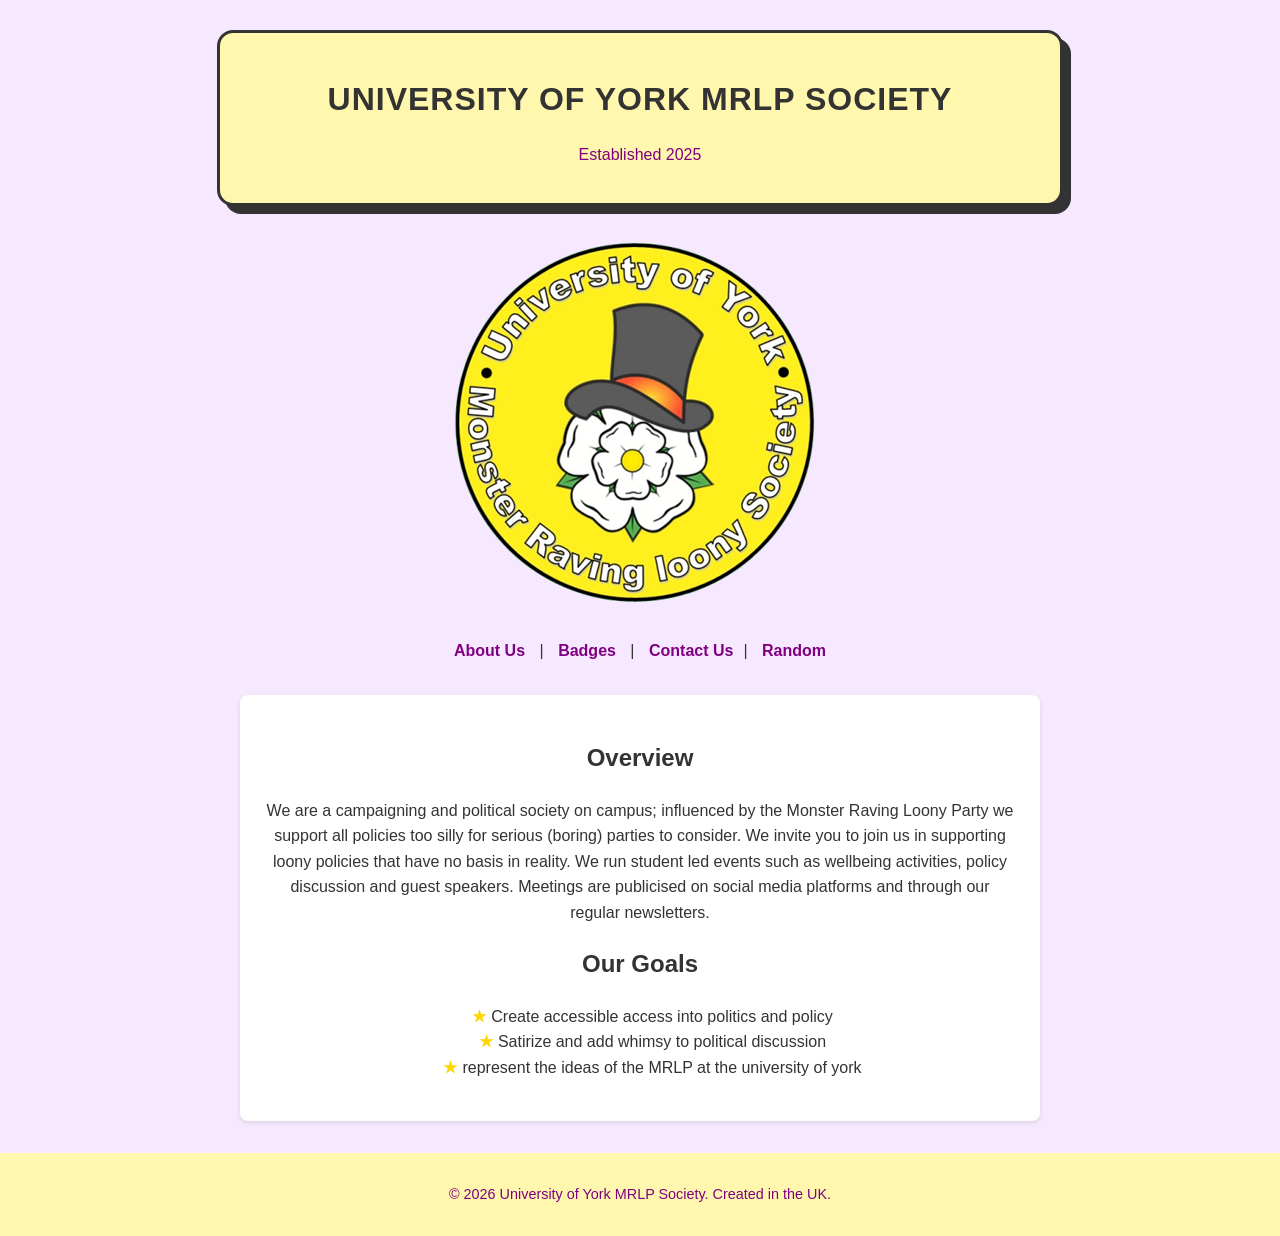
<file: index.html>
<!DOCTYPE html>
<html lang="en">
<head>
    <meta charset="UTF-8">
    <meta name="viewport" content="width=device-width, initial-scale=1.0">
    <title>UoY MRLP Society</title>
    <link rel="stylesheet" href="style.css">
</head>
<body>

    <!-- Whimsical Branded Loading Screen -->
<div id="loader-wrapper">
    <img src="Transparent_circle_logo.png" alt="Loading..." class="spinning-logo">
    <p class="loading-text">Stay Loony...</p>
</div>

    <header>
        <h1>University of York MRLP Society</h1>
 <p>Established 2025</p>
    </header>

<nav>
    <img src="Transparent_circle_logo.png" alt="University of York MRLP Society Logo" style="max-width:100%; height:auto; border-radius:4px;">
   

    <nav>

    <a href="about.html">About Us</a> | 
    <a href="badges.html">Badges</a> | 
    <a href="contact.html">Contact Us</a>|
    <a href="#" onclick="goToRandomPage(event)" style="color: purple;">Random</a> 
</nav>



</section>

    <main>
        <section>
            <h2>Overview</h2>
            <p>We are a campaigning and political society on campus; influenced by the Monster Raving Loony Party we support all policies too silly for serious (boring) parties to consider. We invite you to join us in supporting loony policies that have no basis in reality. We run student led events such as wellbeing activities, policy discussion and guest speakers. Meetings are publicised on social media platforms and through our regular newsletters. </p>


    
            <h2>Our Goals</h2>
            <ul>
                <li>Create accessible access into politics and policy</li>
                <li>Satirize and add whimsy to political discussion</li>
                <li>represent the ideas of the MRLP at the university of york</li>
            </ul>
        </section>
    </main>

    <footer>
        <p>&copy; 2026 University of York MRLP Society. Created in the UK.</p>

    </footer>
    
<!-- Whimsical Random Page Script -->
<script>
function goToRandomPage(event) {
    // Prevent the page from just jumping to the top of the screen
    event.preventDefault();
    
    // A list of all your society pages
    const pages = [
        "index.html",
        "about.html",
        "badges.html",
        "contact.html",
        "sustainability.html",
        "accessibility.html"
    ];
    
    // Pick a random number based on the length of our list
    const randomIndex = Math.floor(Math.random() * pages.length);
    
    // Send the user to that random page instantly!
    window.location.href = pages[randomIndex];
}
</script>

<script>
(function() {
    const loader = document.getElementById("loader-wrapper");
    
    // Check browser memory instantly before anything displays
    if (!sessionStorage.getItem("hasVisitedBefore")) {
        // First time visitor! Instantly unhide the loader box layout
        loader.style.display = "flex";
        
        // Wait for the full page graphics to load up smoothly
        window.addEventListener("load", function () {
            setTimeout(function() {
                loader.classList.add("loader-hidden");
                // Mark them as a returning visitor
                sessionStorage.setItem("hasVisitedBefore", "true");
            }, 800);
        });
    }
})();
</script>



</body>
</html>
</file>
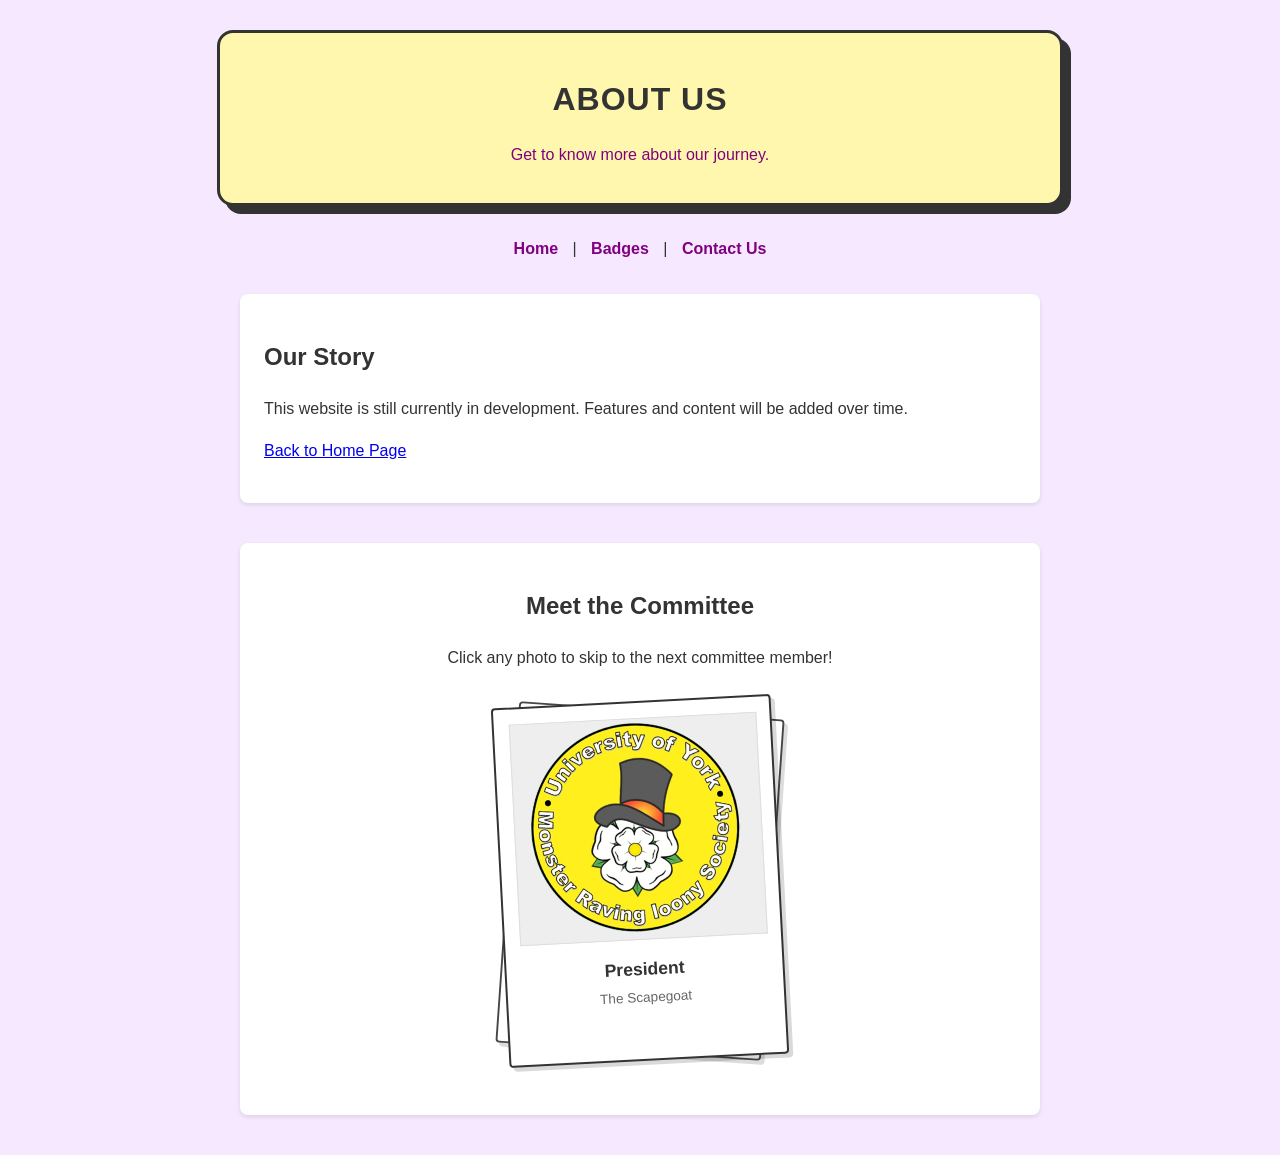
<file: about.html>
<!DOCTYPE html>
<html lang="en">
<head>
    <meta charset="UTF-8">
    <meta name="viewport" content="width=device-width, initial-scale=1.0">
    <title>About Us</title>
    <link rel="stylesheet" href="style.css">
</head>
<body>

    <header>
        <h1>About Us</h1>
        <p>Get to know more about our journey.</p>
    </header>

<nav>
    <a href="index.html">Home</a> | 
    <a href="badges.html">Badges</a> | 
    <a href="contact.html">Contact Us</a>

</nav>

    <main>
        <section>
            <h2>Our Story</h2>
            <p>This website is still currently in development. Features and content will be added over time.</p>
            <!-- Link to go back home -->
            <p><a href="index.html">Back to Home Page</a></p>

        </section>

        <section class="carousel-section">
    <h2>Meet the Committee</h2>
    <p>Click any photo to skip to the next committee member!</p>
    
    <!-- The Polaroid Stack Container -->
    <div class="polaroid-stack" onclick="cyclePolaroids()">
        
        <!-- Polaroid Card 1 -->
        <div class="polaroid-card active">
            <div class="photo-container">
                <img src="Transparent_circle_logo.png" alt="Committee Role 1">
            </div>
            <div class="polaroid-caption">
                <h3>President</h3>
                <p>The Scapegoat</p>
            </div>
        </div>

        <!-- Polaroid Card 2 -->
        <div class="polaroid-card">
            <div class="photo-container">
                <img src="Transparent_circle_logo.png" alt="Committee Role 2">
            </div>
            <div class="polaroid-caption">
                <h3>Secretary</h3>
                <p>Boring Admin</p>
            </div>
        </div>

        <!-- Polaroid Card 3 -->
        <div class="polaroid-card">
            <div class="photo-container">
                <img src="Transparent_circle_logo.png" alt="Committee Role 3">
            </div>
            <div class="polaroid-caption">
                <h3>Treasurer</h3>
                <p>Checks the empty purse</p>
            </div>
        </div>

    </div>
</section>
<!-- Interactive Polaroid Deck Rotation Script -->
<script>
function cyclePolaroids() {
    // Collect all polaroid cards inside our element container
    const cards = document.querySelectorAll('.polaroid-card');
    let activeIndex = -1;

    // Locate which card is currently sitting on top
    cards.forEach((card, index) => {
        if (card.classList.contains('active')) {
            activeIndex = index;
        }
    });

    // Strip away all depth layout marker names
    cards[activeIndex].classList.remove('active');
    
    // Calculate who gets to be the new top card
    const nextActiveIndex = (activeIndex + 1) % cards.length;
    const nextUpIndex = (activeIndex + 2) % cards.length;
    const lastIndex = (activeIndex + 3) % cards.length;

    // Refresh the class name arrangements
    cards.forEach(card => {
        card.classList.remove('active', 'next-up', 'last-in-deck');
    });

    // Assign the new positions to the cards
    cards[nextActiveIndex].classList.add('active');
    cards[nextUpIndex].classList.add('next-up');
    
    if (cards.length > 2) {
        cards[lastIndex].classList.add('last-in-deck');
    }
}

// AUTOMATIC TIMER: Triggers the click action automatically every 4.5 seconds
let autoCarouselTimer = setInterval(cyclePolaroids, 4500);

// Reset the automatic timer if a user manually clicks on a card so it doesn't skip too fast
function manualCycle() {
    clearInterval(autoCarouselTimer);
    cyclePolaroids();
    autoCarouselTimer = setInterval(cyclePolaroids, 4500);
}

// Attach the manual overwrite action to our polaroid frame stack element wrapper
document.querySelector('.polaroid-stack').setAttribute('onclick', 'manualCycle()');

// Initialize the initial background card positions on load
document.addEventListener("DOMContentLoaded", () => {
    const cards = document.querySelectorAll('.polaroid-card');
    if(cards.length > 1) cards[1].classList.add('next-up');
    if(cards.length > 2) cards[2].classList.add('last-in-deck');
});
</script>



</body>
</html>
</file>
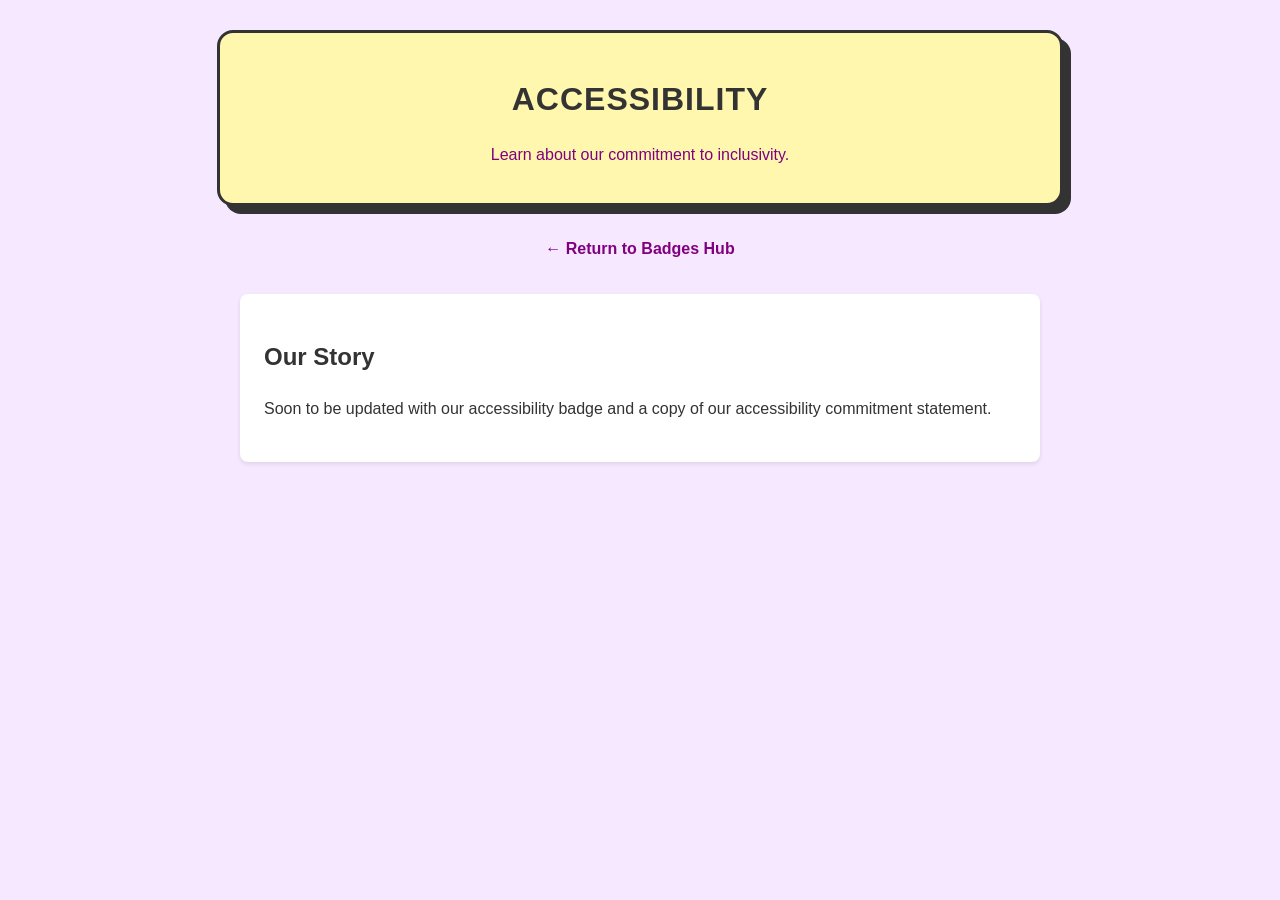
<file: accessibility.html>
<!DOCTYPE html>
<html lang="en">
<head>
    <meta charset="UTF-8">
    <meta name="viewport" content="width=device-width, initial-scale=1.0">
    <title>Accessibility</title>
    <link rel="stylesheet" href="style.css">
</head>
<body>

    <header>
        <h1>Accessibility</h1>
        <p>Learn about our commitment to inclusivity.</p>
    </header>

    <p style="text-align: center; margin-top: 30px;">
    <a href="badges.html" style="text-decoration: none; font-weight: bold; color: purple;">← Return to Badges Hub</a>
</p>

    <main>
        <section>
            <h2>Our Story</h2>
            <p>Soon to be updated with our accessibility badge and a copy of our accessibility commitment statement.</p>
            <!-- Link to go back home -->
        </section>


</body>
</html>
</file>
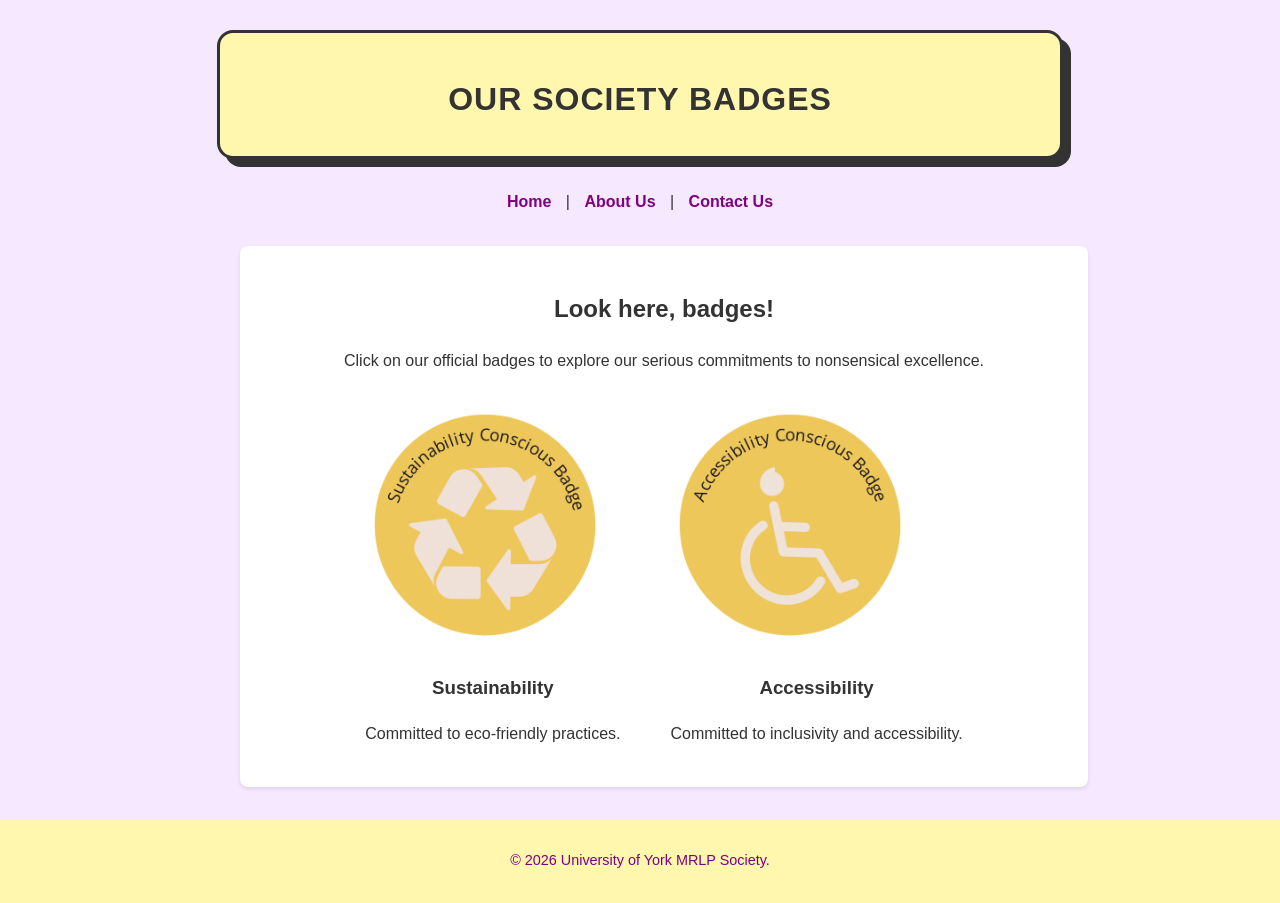
<file: badges.html>
<!DOCTYPE html>
<html lang="en">
<head>
    <meta charset="UTF-8">
    <meta name="viewport" content="width=device-width, initial-scale=1.0">
    <title>Society Badges</title>
    <link rel="stylesheet" href="https://cloudflare.com">
    <link rel="stylesheet" href="style.css">
</head>
<body>

    <header>
        <h1>Our Society Badges</h1>

    </header>

            <nav>
            <a href="index.html">Home</a> | 
            <a href="about.html">About Us</a> | 
            <a href="contact.html">Contact Us</a>
        </nav>
    <main>
    
<section class="badges-showcase">
    <h2>Look here, badges!</h2>
    <p>Click on our official badges to explore our serious commitments to nonsensical excellence.</p>
    
<div class="badge-grid">
    
    <!-- Sustainability Column -->
    <div class="badge-item">
        <a href="sustainability.html" class="badge-card purple-badge">
            <img src="sustainability_transparent.png" alt="Sustainability Badge" class="badge-image">
        </a>
        <h3>Sustainability</h3>
        <p>Committed to eco-friendly practices.</p>
    </div>

    <!-- Accessibility Column -->
    <div class="badge-item">
        <a href="accessibility.html" class="badge-card purple-badge">
            <img src="accessibility_transparent.png" alt="Accessibility Badge" class="badge-image">
        </a>
        <h3>Accessibility</h3>
        <p>Committed to inclusivity and accessibility.</p>
    </div>
    
</div>

</section>

    </main>

    <footer>
        <p>&copy; 2026 University of York MRLP Society.</p>
    </footer>

</body>
</html>
</file>
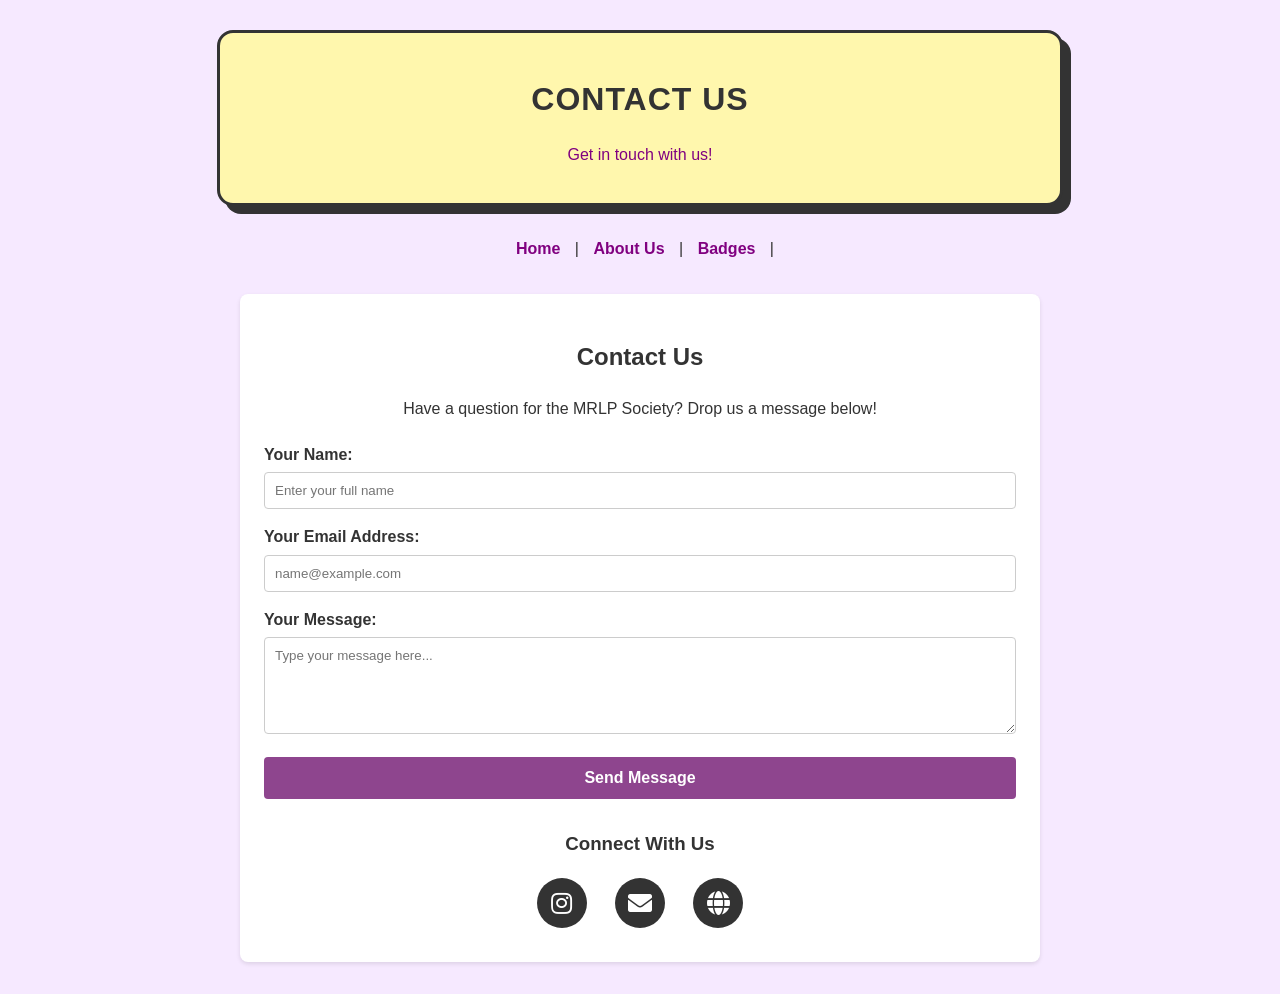
<file: contact.html>
<!DOCTYPE html>
<html lang="en">
<head>
    <meta charset="UTF-8">
    <meta name="viewport" content="width=device-width, initial-scale=1.0">
    <title>Contact Us</title>
    <link rel="stylesheet" href="style.css">
    <!-- This imports the social media icon fonts -->
    <link rel="stylesheet" href="https://cdnjs.cloudflare.com/ajax/libs/font-awesome/5.15.4/css/all.min.css">

</head>
<body>

    <header>
        <h1>Contact Us</h1>
        <p>Get in touch with us!</p>
</header>

<nav>
     <a href="index.html">Home</a> | 
    <a href="about.html">About Us</a> | 
    <a href="badges.html">Badges</a> | 
</nav>

    <main>
       <section>
    <!-- Grouped heading text to center it -->
    <div class="contact-form-heading">
        <h2>Contact Us</h2>
        <p>Have a question for the MRLP Society? Drop us a message below!</p>
    </div>
    
    <!-- The Form itself -->
    <form action="https://formspree.io" method="POST" class="contact-form">
        <div class="form-group">
            <label for="name">Your Name:</label>
            <input type="text" id="name" name="name" required placeholder="Enter your full name">
        </div>
        
        <div class="form-group">
            <label for="email">Your Email Address:</label>
            <input type="email" id="email" name="_replyto" required placeholder="name@example.com">
        </div>
        
        <div class="form-group">
            <label for="message">Your Message:</label>
            <textarea id="message" name="message" rows="5" required placeholder="Type your message here..."></textarea>
        </div>
        
        <button type="submit">Send Message</button>
    </form>

    <!-- Updated Social & Link Section -->
    <div class="social-media-links">
        <h3>Connect With Us</h3>
        <!-- Instagram Link -->
        <a href="https://www.instagram.com/mr.loonysoc" target="_blank" class="social-icon instagram" title="Instagram"><i class="fab fa-instagram"></i></a>
        
        <!-- Gmail Link (Opens a fresh email window addressed to you) -->
        <a href="mailto:mrloonypartysoc@york.ac.uk" class="social-icon gmail" title="Email Us"><i class="fas fa-envelope"></i></a>
        
        <!-- University Webpage Link -->
        <a href="https://yorksu.org/activities/view/monster-raving-loony-party-soc" target="_blank" class="social-icon university" title="University Page"><i class="fas fa-globe"></i></a>
    </div>
</section>

            </form>
        </section>



</body>
</html>
</file>
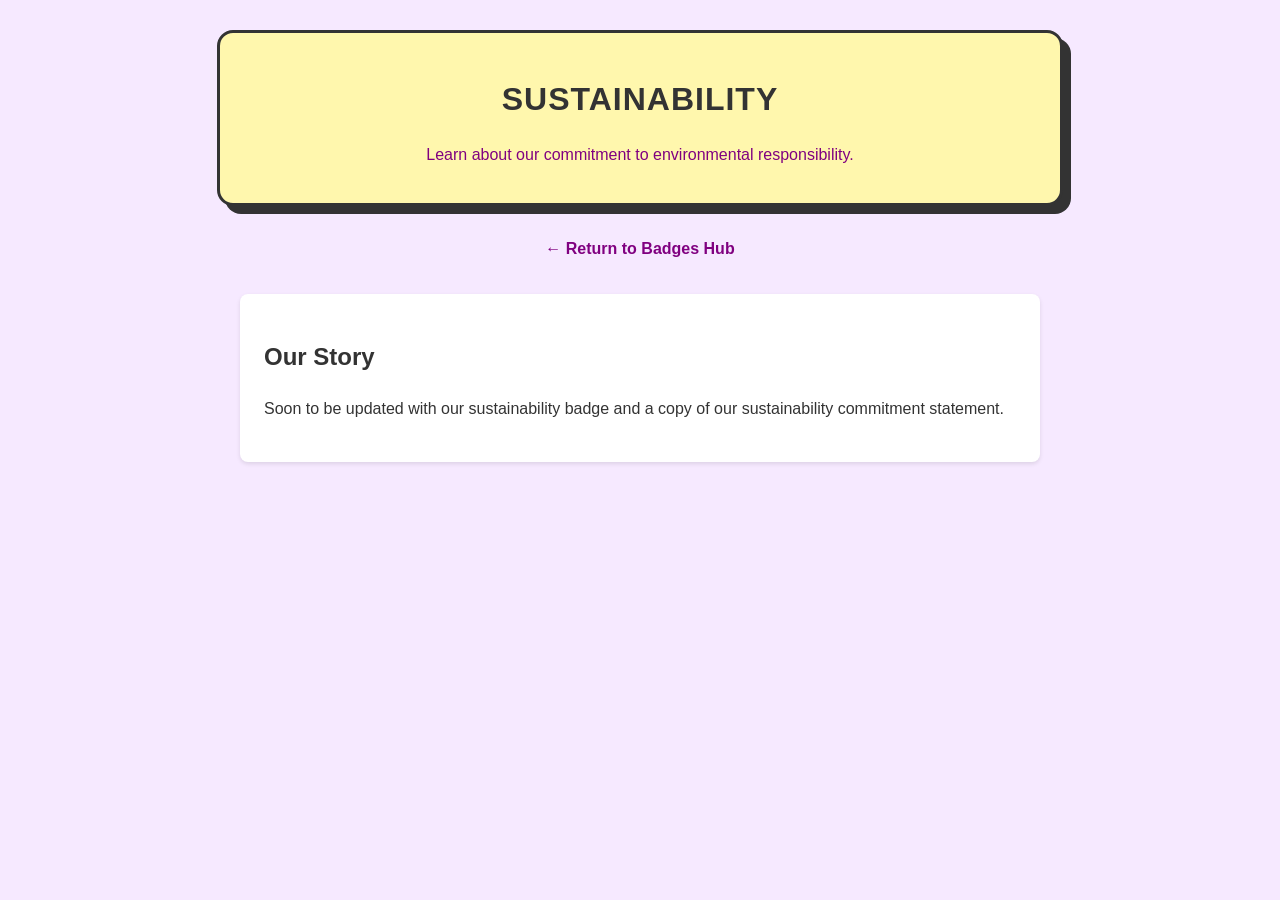
<file: sustainability.html>
<!DOCTYPE html>
<html lang="en">
<head>
    <meta charset="UTF-8">
    <meta name="viewport" content="width=device-width, initial-scale=1.0">
    <title>Sustainability</title>
    <link rel="stylesheet" href="style.css">
</head>
<body>

    <header>
        <h1>Sustainability</h1>
        <p>Learn about our commitment to environmental responsibility.</p>
    </header>

<p style="text-align: center; margin-top: 30px;">
    <a href="badges.html" style="text-decoration: none; font-weight: bold; color: purple;">← Return to Badges Hub</a>
</p>

    <main>
        <section>
            <h2>Our Story</h2>
            <p>Soon to be updated with our sustainability badge and a copy of our sustainability commitment statement.</p>
            <!-- Link to go back home -->
        </section>


</body>
</html>
</file>
<file: style.css>
/* Clean up page margins and set a modern font */
body {
    font-family: Arial, sans-serif;
    margin: 0;
    padding: 0;
    background-color: #f6e9ff;
    color: #333;
    line-height: 1.6;
}

/* Style the top header bar */
header {
    background-color: #fff7ad;
    color: purple;
    text-align: center;
    padding: 2rem 1rem;
}
/* Turn the boring header into a chunky whimsical comic box */
header {
    background-color: #fff7ad !important;
    padding: 20px !important;
    max-width: 800px !important;
    width: 90% !important;
    margin: 30px auto !important;
    
    /* Quirky Design Touches */
    border: 3px solid #333333 !important;      /* Thick, bold comic-book outline */
    border-radius: 16px !important;            /* Fun, heavily rounded corners */
    box-shadow: 8px 8px 0px #333333 !important; /* Chunky, solid retro pop-art shadow */
}

/* Style the page titles inside the header to stand out */
header h1 {
    font-family: 'Arial Black', Impact, sans-serif !important;
    text-transform: uppercase !important;
    letter-spacing: 1px !important;
    color: #333333 !important;
    margin-bottom: 10px !important;
}

/* Center and space out the main content area */
main {
    max-width: 800px;
    margin: 2rem auto;
    padding: 0 1rem;
}

/* Style individual sections */
section {
    background: white;
    padding: 1.5rem;
    margin-bottom: 1rem;
    border-radius: 8px;
    box-shadow: 0 2px 4px rgba(0,0,0,0.1);
}

/* Style the footer */
footer {
    text-align: center;
    padding: 1rem;
    background-color:  #fff7ad;
    color: purple;
    font-size: 0.9rem;
}
/* Style the navigation links bar */
nav {
    margin-top: 15px;
}

nav a {
    color: Purple;
    text-decoration: none;
    font-weight: bold;
    padding: 5px 10px;
}

nav a:hover {
    background-color: rgba(255, 255, 255, 0.2);
    border-radius: 4px;
}

/* Style the navigation links bar and center it */
nav {
    margin-top: 15px;
    text-align: center; /* This centers the links inside the header */
}
/* Center everything inside the gallery section */
.gallery-section 
{
    text-align: center;
}

/* Make sure the image behaves properly when centered */
.gallery-section img {
    display: inline-block;
    margin: 10px auto;

}
/* This forces the headers and text above your form to center perfectly */
.contact-form-heading {
    text-align: center;
    margin-bottom: 20px;
}

/* Spaces out each input box block */
.form-group {
    margin-bottom: 15px;
}

/* Style the text labels */
.form-group label {
    display: block;
    margin-bottom: 5px;
    font-weight: bold;
    text-align: left; /* Aligns labels to the left for better readability */
}

/* Style the text boxes and comment area */
.contact-form input, 
.contact-form textarea {
    width: 100%;
    padding: 10px;
    border: 1px solid #ccc;
    border-radius: 4px;
    box-sizing: border-box; /* Prevents text boxes from spilling out of the section */
    font-family: Arial, sans-serif;
}

/* Style the send button */
.contact-form button {
    background-color: rgb(142, 69, 142); /* Match your website color */
    color: white;
    padding: 12px 20px;
    border: none;
    border-radius: 4px;
    cursor: pointer;
    font-size: 1rem;
    font-weight: bold;
    width: 100%; /* Makes button big and easy to click */
    transition: background 0.2s;
}

/* Changes button color when hovered over */
.contact-form button:hover {
    background-color: purple ; /* Match your website color */
}
/* Remove standard dots from all lists */
ul {
    list-style-type: none;
    padding-left: 20px;
}

/* Add custom icons before each list item */
ul li::before {
    content: "★ "; /* You can swap this with any emoji, like 🎩 or 🤪 */
    color: #ffd700; 
    font-weight: bold;
    display: inline-block;
    width: 1.5rem;
}
/* Center the links section */
.social-media-links {
    text-align: center;
    margin: 30px auto 10px auto;
}

/* Base style for circles */
.social-icon {
    display: inline-flex;
    align-items: center;
    justify-content: center;
    width: 50px;
    height: 50px;
    border-radius: 50%;
    margin: 0 12px;
    font-size: 1.5rem;
    color: white;
    text-decoration: none;
    background-color: #333;
    transition: all 0.3s ease;
}

/* Instagram Hover color */
.social-icon.instagram:hover { background-color: purple; transform: scale(1.1); }

/* Gmail Hover color (Google Red) */
.social-icon.gmail:hover { background-color: purple; transform: scale(1.1); }

/* University Page Hover color (A sharp purple or blue matching your site) */
.social-icon.university:hover { background-color: purple; transform: scale(1.1); }

/* Full-screen overlay that hides the page while loading */
#loader-wrapper {
    position: fixed;
    top: 0;
    left: 0;
    width: 100%;
    height: 100%;
    background-color: #ffd700; /* Matches your bright society yellow background */
    z-index: 9999; /* Forces it to stay on top of absolutely everything */
    display: flex;
    flex-direction: column;
    align-items: center;
    justify-content: center;
    transition: opacity 0.5s ease, visibility 0.5s ease;
}

/* Style and animate your custom logo icon */
.spinning-logo {
    width: 150px;
    height: 150px;
    animation: whimsicalSpin 2s linear infinite; /* Keeps it rolling smoothly */
}

/* Fun playful loading text */
.loading-text {
    font-family: Arial, sans-serif;
    font-weight: bold;
    color: #333;
    margin-top: 20px;
    font-size: 1.2rem;
    letter-spacing: 1px;
}

/* The actual spinning physics rule */
@keyframes whimsicalSpin {
    0% { transform: rotate(0deg); }
    100% { transform: rotate(360deg); }
}

/* Class applied by JavaScript to smoothly fade out the loader */
.loader-hidden {
    opacity: 0;
    visibility: hidden;
    pointer-events: none;
}
#loader-wrapper {
    position: fixed;
    top: 0;
    left: 0;
    width: 100%;
    height: 100%;
    background-color: #ffd700;
    z-index: 9999;
    display: none; /* CHANGED: Hide it by default to prevent the flicker */
    flex-direction: column;
    align-items: center;
    justify-content: center;
    transition: opacity 0.5s ease, visibility 0.5s ease;
}
/* Style your custom badge images inside the circle links */
.badge-image {
    width: 70px;         /* Adjust this height and width to make your images bigger or smaller */
    height: 70px;
    object-fit: contain; /* Keeps the graphics perfectly sharp without stretching them */
    margin-bottom: 10px; /* Leaves a neat gap between the image and the header text */
}
/* 1. Force the badge columns to sit side-by-side */
.badge-grid {
    display: flex;
    justify-content: center;
    align-items: flex-start;
    gap: 40px;
    flex-wrap: wrap;
    margin-top: 40px;
}

/* 2. Style the vertical block (makes text sit underneath the image) */
.badge-card {
    display: flex;
    flex-direction: column;
    align-items: center;
    width: 240px; /* Keeps the text paragraph neatly contained */
    text-decoration: none;
    color: #333;
    text-align: center;
    transition: transform 0.4s cubic-bezier(0.175, 0.885, 0.32, 1.275);
}

/* 3. The circular frame layout that your yellow image will completely fill */
.badge-image-wrapper {
    background: #ffffff;
    border: 3px dashed #333;
    border-radius: 50%;
    width: 200px;
    height: 200px;
    display: flex;
    align-items: center;
    justify-content: center;
    overflow: hidden; /* Clips the inner image to a clean circle layout */
    box-shadow: 0 8px 0px rgba(0,0,0,0.1);
    margin-bottom: 15px;
    transition: border-color 0.3s ease, background-color 0.3s ease;
}

/* 4. Forces your yellow graphic to fill the circular frame completely */
.badge-image {
    width: 100%;
    height: 100%;
    object-fit: cover; /* Zooms/fills image into frame area seamlessly */
}

/* 5. Typography settings */
.badge-card h3 {
    margin: 5px 0;
    font-size: 1.3rem;
    font-weight: bold;
}

.badge-card p {
    font-size: 0.9rem;
    line-height: 1.4;
    color: purple;
    margin: 0;
}

/* 6. Whimsical Tilt animations applied to the entire block on hover */
.green-badge:hover {
    transform: scale(1.05) rotate(10deg);
}

.green-badge:hover .badge-image-wrapper {
    background-color: #e8f5e9;
    border-color: purple;
}

.purple-badge:hover {
    transform: scale(1.05) rotate(10deg);
}

.purple-badge:hover .badge-image-wrapper {
    background-color: #f3e5f5;
    border-color: #6a1b9a;
}
/* Fix layout restriction on the main badge section */
section.badges-showcase {
    max-width: 800px !important;
    width: 100% !important;
    margin: 0 auto !important;
    display: block !important; /* Overrides early rigid vertical section templates */
}

/* Force layout grid columns to arrange horizontally side-by-side */
.badge-grid {
    display: flex !important;
    flex-direction: row !important; /* Re-forces side-by-side structure */
    justify-content: center !important;
    align-items: flex-start !important;
    gap: 50px !important; /* Creates clear horizontal space between cards */
    flex-wrap: wrap !important; /* Ensures stability on smaller mobile viewports */
    margin-top: 30px !important;
}

/* Specifically force the main heading and intro paragraph to center alignment */
.badges-showcase h2,
.badges-showcase p {
    text-align: center !important;
    width: 100% !important;
    margin-left: auto !important;
    margin-right: auto !important;
}
/* This targets ONLY links and text blocks inside your badge-grid */
.badge-grid a,
.badge-grid h3,
.badge-grid p,
.badge-card {
    text-align: center !important;
    align-items: center !important;
    justify-content: center !important;
}
/* --- MOBILE RESPONSIVE LAYOUT STYLES --- */
@media screen and (max-width: 600px) {
    /* 1. Expand the white content container box to fit mobile screens fully */
    section.badges-showcase {
        max-width: 100% !important;
        padding: 15px !important;
        box-sizing: border-box !important;
    }

    /* 2. Switch the side-by-side flex grid to a vertical stack structure */
    .badge-grid {
        flex-direction: column !important; /* Stacks badges vertically on mobiles */
        align-items: center !important;
        gap: 35px !important; /* Adds clear separation spacing between cards */
    }

    /* 3. Slightly scale down the dashed frames so they fit comfortably on phone panels */
    .badge-image-wrapper {
        width: 170px !important;
        height: 170px !important;
    }

    /* 4. Keep your text items perfectly bounded and centered */
    .badge-card {
        width: 100% !important;
        max-width: 220px !important;
        margin: 0 auto !important;
    }
}
/* 1. Attach the automatic rocking animation to your header banner */
header {
    /* Keeps all your existing shapes, thick borders, and hard shadows intact */
    animation: whimsicalRock 6s ease-in-out infinite !important; /* Continuous infinite loops */
}

/* 2. Define the keyframe coordinates for the tilting timeline physics */
@keyframes whimsicalRock {
    0%, 100% {
        transform: rotate(-2.5deg); /* Starts tilted slightly left */
    }
    50% {
        transform: rotate(2.5deg);  /* Smoothly glides to tilt slightly right at halfway point */
    }
}
/* Container for the carousel section */
.carousel-section {
    text-align: center;
    margin: 40px auto;
}

/* Base stack setting up the depth layer */
.polaroid-stack {
    position: relative;
    width: 280px;
    height: 360px;
    margin: 30px auto;
    cursor: pointer;
}

/* Individual Polaroid frame style */
.polaroid-card {
    position: absolute;
    top: 0;
    left: 0;
    width: 100%;
    height: 100%;
    background-color: #ffffff;
    border: 2px solid #333333;
    padding: 15px 15px 25px 15px;
    box-sizing: border-box;
    box-shadow: 4px 4px 0px rgba(0,0,0,0.15);
    border-radius: 4px;
    
    /* Hide unactive frames directly beneath the top card */
    opacity: 0;
    transform: scale(0.9) rotate(0deg);
    transition: transform 0.6s cubic-bezier(0.175, 0.885, 0.32, 1.2), opacity 0.3s ease;
    pointer-events: none; /* Prevents background cards from stealing clicks */
}

/* The square frame area inside the polaroid */
.photo-container {
    width: 100%;
    height: 220px;
    background-color: #eee;
    border: 1px solid #ddd;
    overflow: hidden;
}

.photo-container img {
    width: 100%;
    height: 100%;
    object-fit: cover;
}

/* Handwritten style text captions at the bottom */
.polaroid-caption {
    margin-top: 15px;
    font-family: "Comic Sans MS", cursive, sans-serif; /* Adds a playful artsy vibe */
    color: #333;
}

.polaroid-caption h3 {
    font-size: 1.1rem;
    margin: 0 0 4px 0;
}

.polaroid-caption p {
    font-size: 0.85rem;
    margin: 0;
    color: #666;
}

/* --- THE STACK LAYER SYSTEM --- */

/* The active top Polaroid card (Visibly tilted left) */
.polaroid-card.active {
    opacity: 1;
    transform: scale(1) rotate(-3deg);
    z-index: 3;
    pointer-events: auto; /* Activates clicking on the top card */
}

/* The card tucked directly behind it (Slightly smaller, tilted right) */
.polaroid-card.next-up {
    opacity: 0.9;
    transform: scale(0.95) rotate(4deg);
    z-index: 2;
}

/* The card at the very bottom of the deck */
.polaroid-card.last-in-deck {
    opacity: 0.7;
    transform: scale(0.9) rotate(-1deg);
    z-index: 1;
}
</file>
